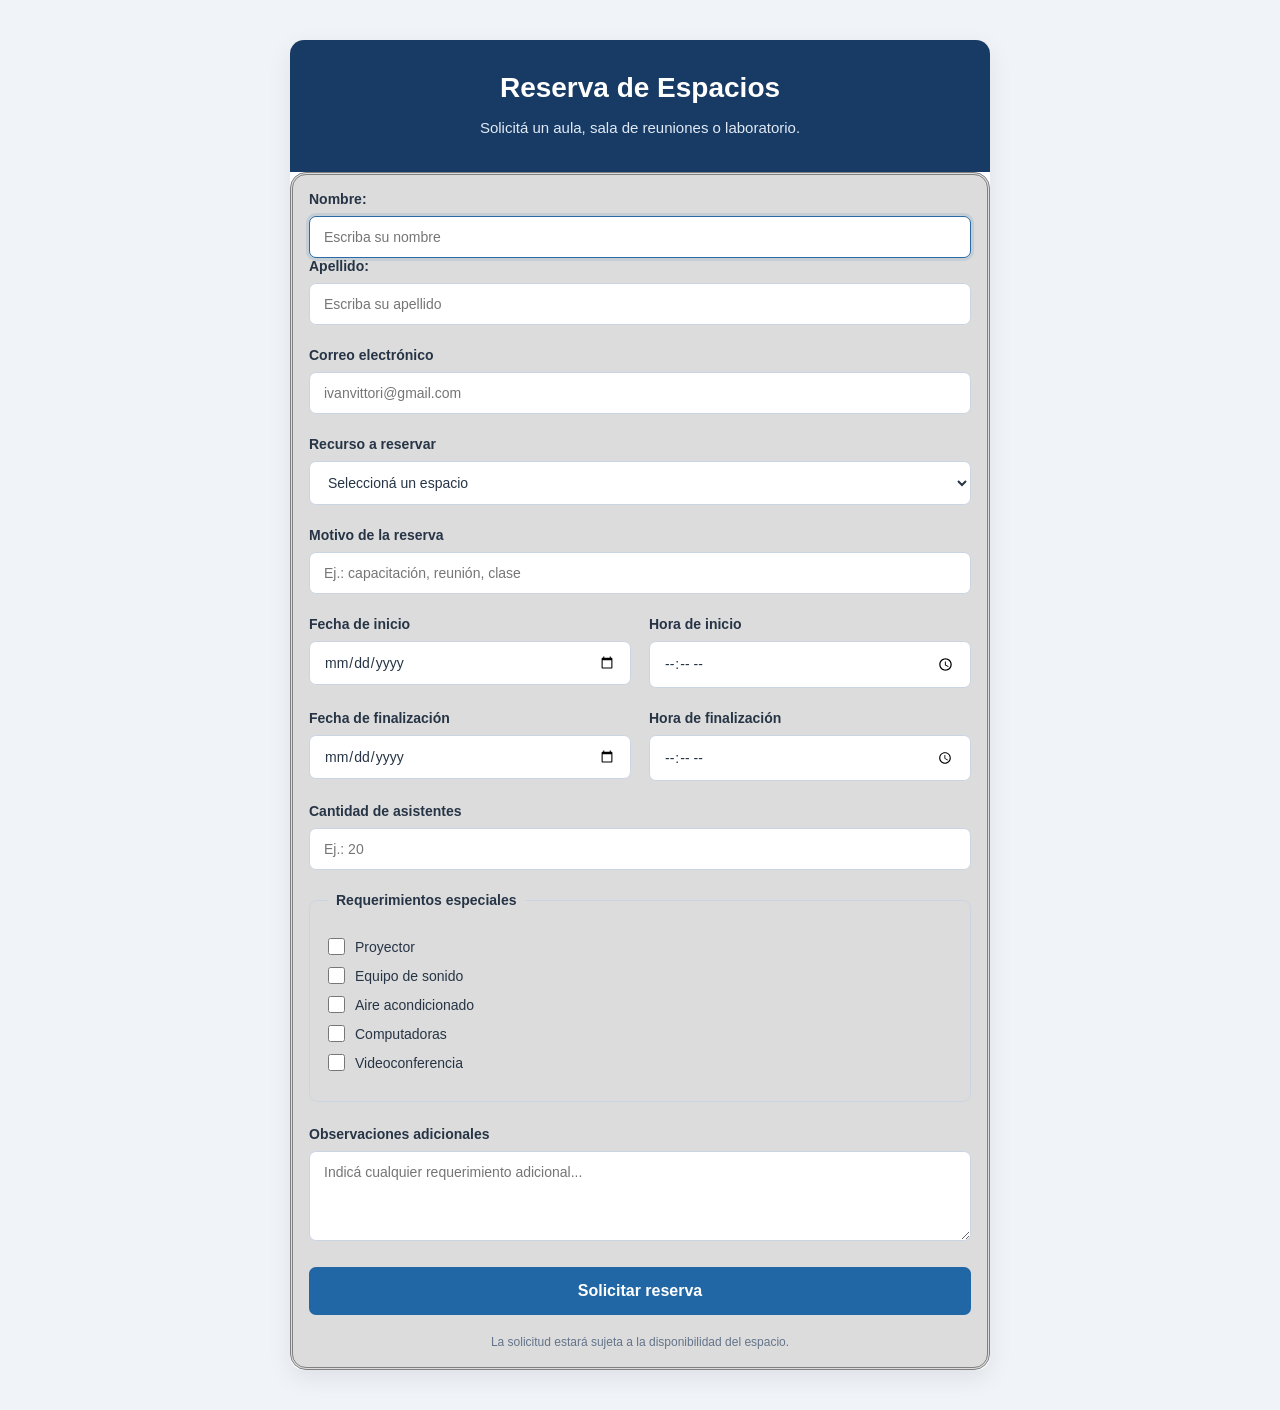
<file: TP Formularios - Vittori/index.html>
<!DOCTYPE html>
<html lang="es">

<head>
    <title>Formulario - Reserva de Espacios / Aulas / Aulas de Cómputo</title>
    <meta charset="UTF-8">
    <link rel="icon" type="image/png" href="imagenes/imagesformulario.jpg">
    <link rel="stylesheet" type="text/css" href="Estilos/estilos.css">
</head>

<body>

    <main class="contenedor">
        
        <header class="encabezado">
            <h1>Reserva de Espacios</h1>
            <p>Solicitá un aula, sala de reuniones o laboratorio.</p>
        </header>

        <form name="FormPrincipal" action="index.html" method="get" accept-charset="UTF-8">

            <div class="campo">
                <label for="nombre">Nombre: </label>
                <input type="text" name="nombre" id="nombre"
                placeholder="Escriba su nombre"
                size="25"
                autofocus>

                <label for="apellido">Apellido: </label>
                <input type="text" name="apellido" id="apellido"
                placeholder="Escriba su apellido"
                size="25"
                autofocus>
            </div>

            <div class="campo">
                <label for="email">Correo electrónico</label>
                <input type="email" id="email" name="email" placeholder="ivanvittori@gmail.com" required>
            </div>

            <div class="campo">
                <label for="recurso">Recurso a reservar</label>
                <select id="recurso" name="recurso" required>
                    <option value="">Seleccioná un espacio</option>
                    <option value="aula">Aula</option>
                    <option value="sala">Sala de reuniones</option>
                    <option value="computo">Aula de cómputo</option>
                    <option value="laboratorio">Laboratorio</option>
                    <option value="auditorio">Auditorio</option>
                </select>
            </div>

            <div class="campo">
                <label for="motivo">Motivo de la reserva</label>
                <input type="text" id="motivo" name="motivo"
                       placeholder="Ej.: capacitación, reunión, clase"
                       required>
            </div>

            <div class="fila">
                <div class="campo">
                    <label for="fecha-inicio">Fecha de inicio</label>
                    <input type="date" id="fecha-inicio"
                           name="fecha_inicio" required>
                </div>

                <div class="campo">
                    <label for="hora-inicio">Hora de inicio</label>
                    <input type="time" id="hora-inicio"
                           name="hora_inicio" required>
                </div>
            </div>

            <div class="fila">
                <div class="campo">
                    <label for="fecha-fin">Fecha de finalización</label>
                    <input type="date" id="fecha-fin"
                           name="fecha_fin" required>
                </div>

                <div class="campo">
                    <label for="hora-fin">Hora de finalización</label>
                    <input type="time" id="hora-fin"
                           name="hora_fin" required>
                </div>
            </div>

            <div class="campo">
                <label for="asistentes">Cantidad de asistentes</label>
                <input type="number" id="asistentes"
                       name="asistentes" min="1"
                       placeholder="Ej.: 20" required>
            </div>

            <fieldset class="requerimientos">
                <legend>Requerimientos especiales</legend>

                <label class="opcion">
                    <input type="checkbox" name="requerimientos[]"
                           value="proyector">
                    Proyector
                </label>

                <label class="opcion">
                    <input type="checkbox" name="requerimientos[]"
                           value="sonido">
                    Equipo de sonido
                </label>

                <label class="opcion">
                    <input type="checkbox" name="requerimientos[]"
                           value="aire">
                    Aire acondicionado
                </label>

                <label class="opcion">
                    <input type="checkbox" name="requerimientos[]"
                           value="computadoras">
                    Computadoras
                </label>

                <label class="opcion">
                    <input type="checkbox" name="requerimientos[]"
                           value="videoconferencia">
                    Videoconferencia
                </label>
            </fieldset>

            <div class="campo">
                <label for="observaciones">
                    Observaciones adicionales
                </label>
                <textarea id="observaciones" name="observaciones"
                          rows="4"
                          placeholder="Indicá cualquier requerimiento adicional..."></textarea>
            </div>

            <button type="submit">Solicitar reserva</button>

            <p class="nota">
                La solicitud estará sujeta a la disponibilidad del espacio.
            </p>

        </form>

    </main>

</body>
</html>
</file>
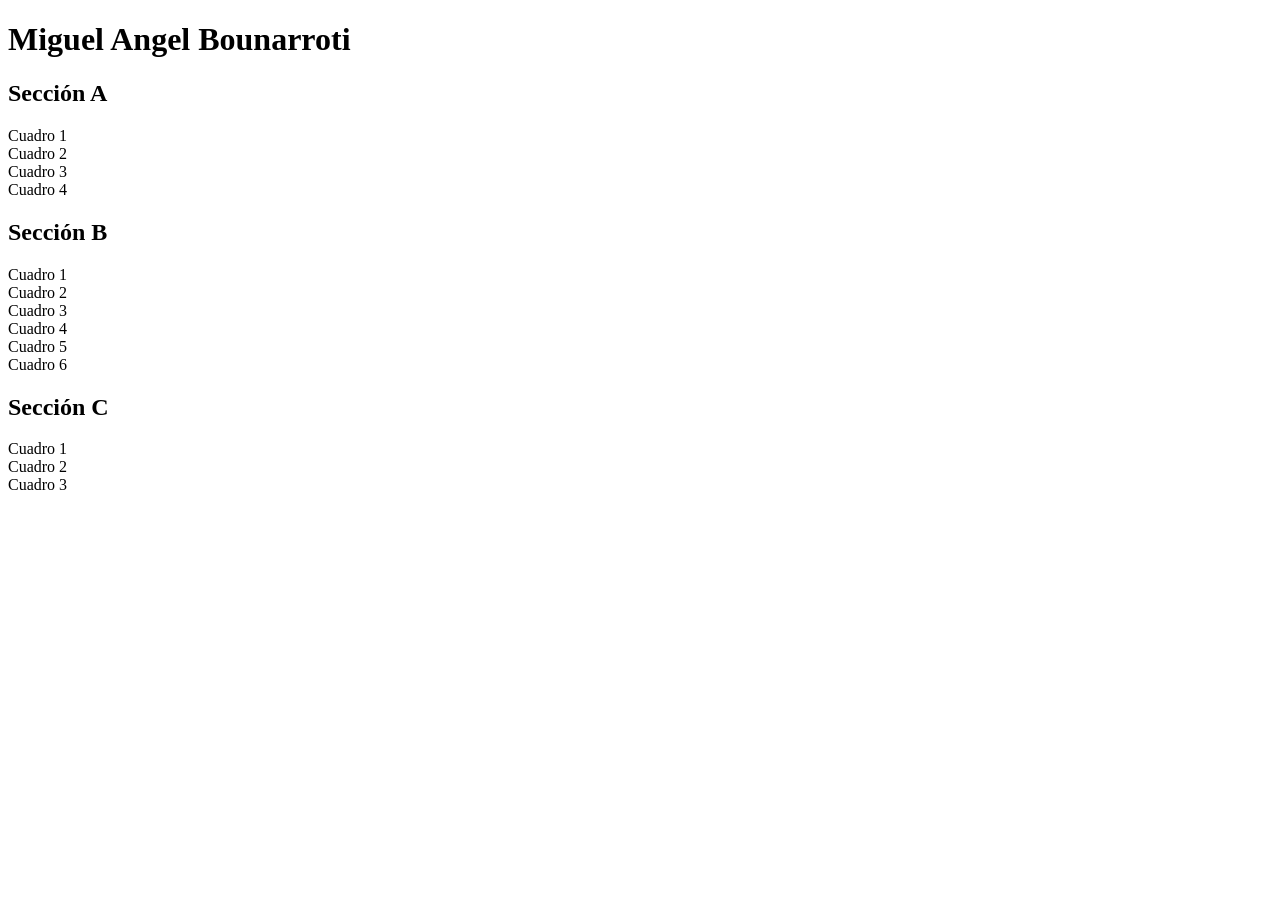
<file: Vittori - Artista/index.html>
<!DOCTYPE html>
<html lang="es">
<head>
  <meta charset="UTF-8">
  <meta name="viewport">
  <title>Miguel Angel Bounarroti</title>
</head>

<body>
  <header>
    <h1>Miguel Angel Bounarroti</h1>
  </header>

  <main>
    <section>
      <h2>Sección A</h2>
      <div>Cuadro 1</div>
      <div>Cuadro 2</div>
      <div>Cuadro 3</div>
      <div>Cuadro 4</div>
    </section>

    <section>
      <h2>Sección B</h2>
      <div>Cuadro 1</div>
      <div>Cuadro 2</div>
      <div>Cuadro 3</div>
      <div>Cuadro 4</div>
      <div>Cuadro 5</div>
      <div>Cuadro 6</div>
    </section>

    <section>
      <h2>Sección C</h2>
      <div>Cuadro 1</div>
      <div>Cuadro 2</div>
      <div>Cuadro 3</div>
    </section>
  </main>
</file>
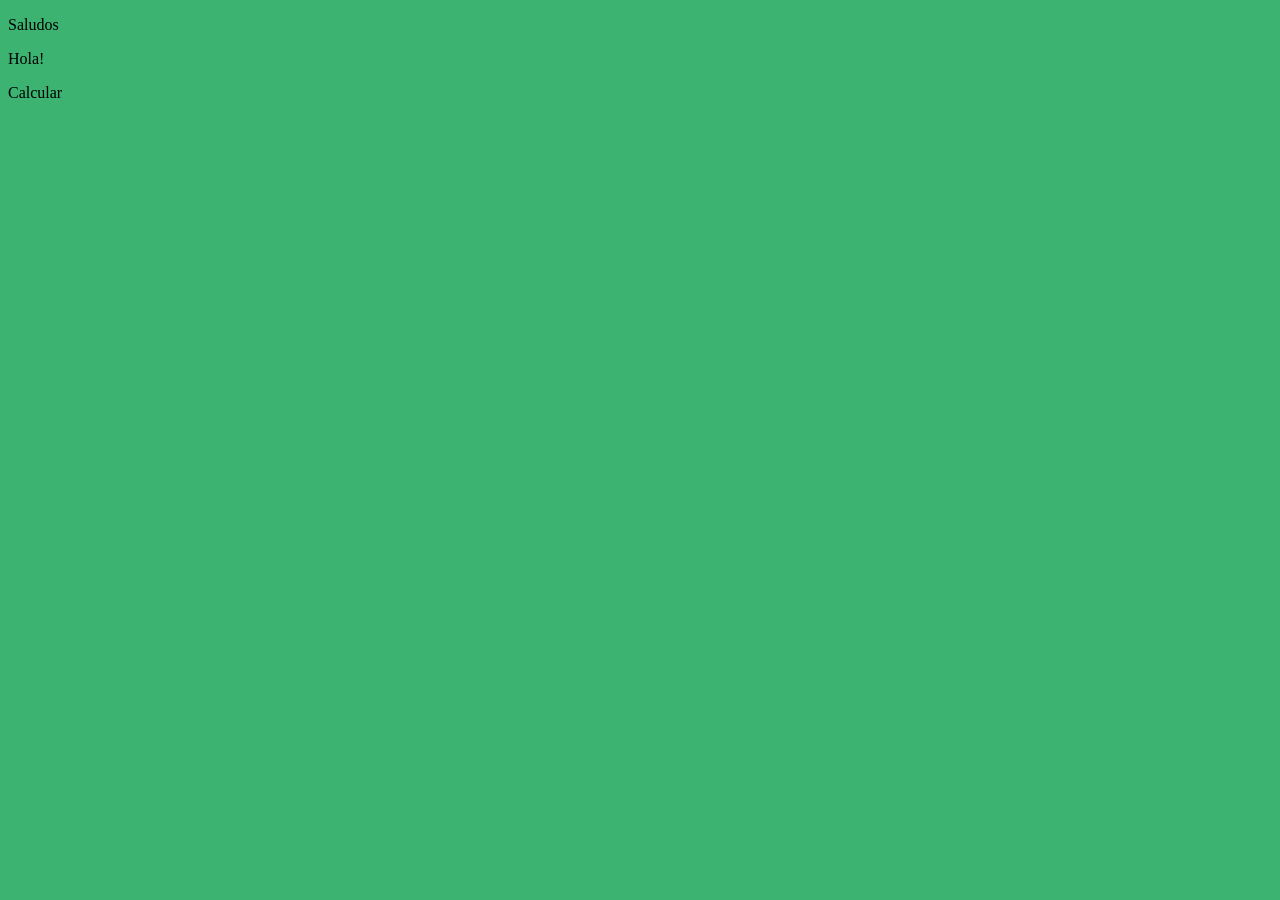
<file: Vittori - JS Introduccion/index.html>
<!DOCTYPE html>
<html lang="es-ar">

<head>
    <title>JavaScript</title>
    <meta charset="UTF-8"/>
    <link rel="stylesheet" href="Estilo/estilo.css">
    <script>
        alert ("Hola Mundo");
    </script>
</head>

<body>
    <script src="prueba.js" async>
        console.log()
        alert ("Hola Mundo");    
    </script>
    <p onclick="alert('Hola!');"> Saludos </p>

    <p onclick="Bienvenido()"> Hola! </p>

    <p onclick="calcular()"> Calcular </p>

</body>

</html>
</file>
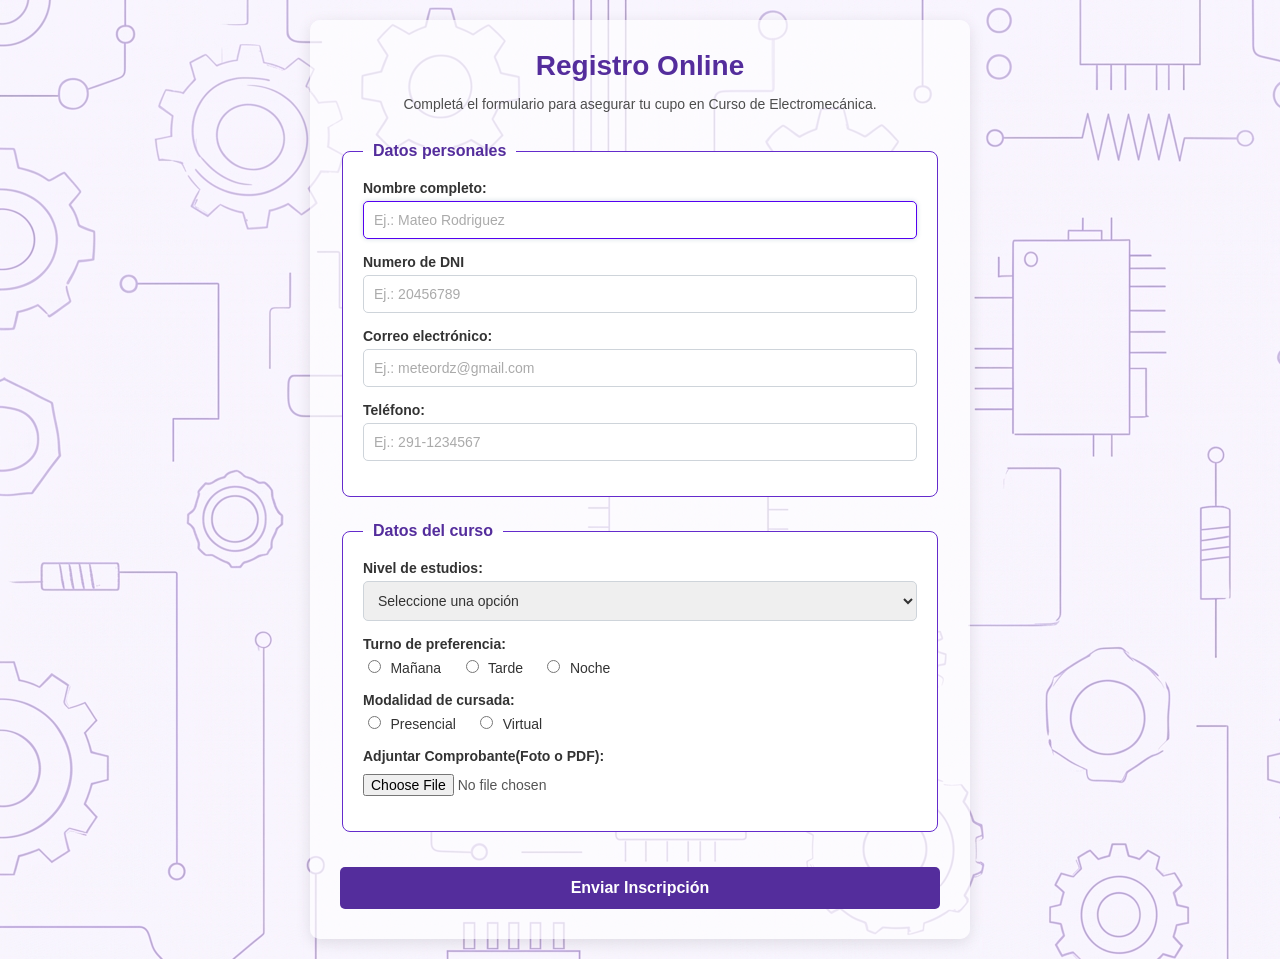
<file: Formulario/Formulario/index.html>
<!DOCTYPE html>
<html lang="es">

<head>
    <meta charset="UTF-8">
    <title>Inscripción - Electromecánica</title>
    <link rel="stylesheet" href="style.css">
    <link rel="shortcut icon" href="img/icono.png" >
</head>

<body>

    <div class="formulario">
        <h2>Registro Online</h2>
        <p class="subtitulo">Completá el formulario para asegurar tu cupo en Curso de Electromecánica.</p>

        <form name="formularioInscripcion" action="mailto:nachoparedes82@gmail.com" method="post" enctype="text/plain">
            <fieldset>
                <legend>Datos personales</legend>

                <div class="grupo-input">
                    <label for="nombre">Nombre completo:</label>
                    <input  class="texto" type="text" id="nombre" name="nombre" placeholder="Ej.: Mateo Rodriguez" autofocus required>
                </div>

                <div class="grupo-input">
                    <label for="nombre">Numero de DNI</label>
                    <input class="texto" type="text" id="dni" name="dni" placeholder="Ej.: 20456789" required>
                </div>

                <div class="grupo-input">
                    <label for="email">Correo electrónico:</label>
                    <input class="texto" type="email" id="email" name="email" placeholder="Ej.: meteordz@gmail.com" required>
                </div>

                <div class="grupo-input">
                    <label for="telefono">Teléfono:</label>
                    <input class="texto" type="tel" id="telefono" name="telefono" placeholder="Ej.: 291-1234567" required>
                </div>

            </fieldset>


            <fieldset>
                <legend>Datos del curso</legend>

                <div class="grupo-input">
                    <label for="estudios">Nivel de estudios:</label>
                    <select class="texto" id="estudios" name="nivel_estudios" required>
                        <option value="">Seleccione una opción</option>
                        <option value="secundario">Secundario</option>
                        <option value="terciario">Terciario / Técnico</option>
                        <option value="universitario">Universitario</option>
                    </select>
                </div>

                <div class="grupo-input">
                    <label>Turno de preferencia:</label>
                    <div class="opciones-radio">
                        <input type="radio" id="manana" name="turno" value="mañana" required>
                        <label for="manana">Mañana</label>

                        <input type="radio" id="tarde" name="turno" value="tarde">
                        <label for="tarde">Tarde</label>

                        <input type="radio" id="noche" name="turno" value="noche">
                        <label for="noche">Noche</label>
                    </div>
                </div>

                <div class="grupo-input">
                    <label>Modalidad de cursada:</label>
                    <div class="opciones-radio">
                        <input type="radio" id="presencial" name="modalidad" value="presencial" required>
                        <label for="presencial">Presencial</label>

                        <input type="radio" id="virtual" name="modalidad" value="virtual">
                        <label for="virtual">Virtual</label>
                    </div>
                </div>

                <div class="grupo-input">
                    <label for="archivo">Adjuntar Comprobante(Foto o PDF):</label>
                    <input type="file" id="archivo" name="comprobante_dni" accept=".jpg, .jpeg, .png, .pdf" required>
                </div>
            </fieldset>

            <input class="boton" type="submit" value="Enviar Inscripción">
        </form>
    </div>

</body>
</html>
</file>
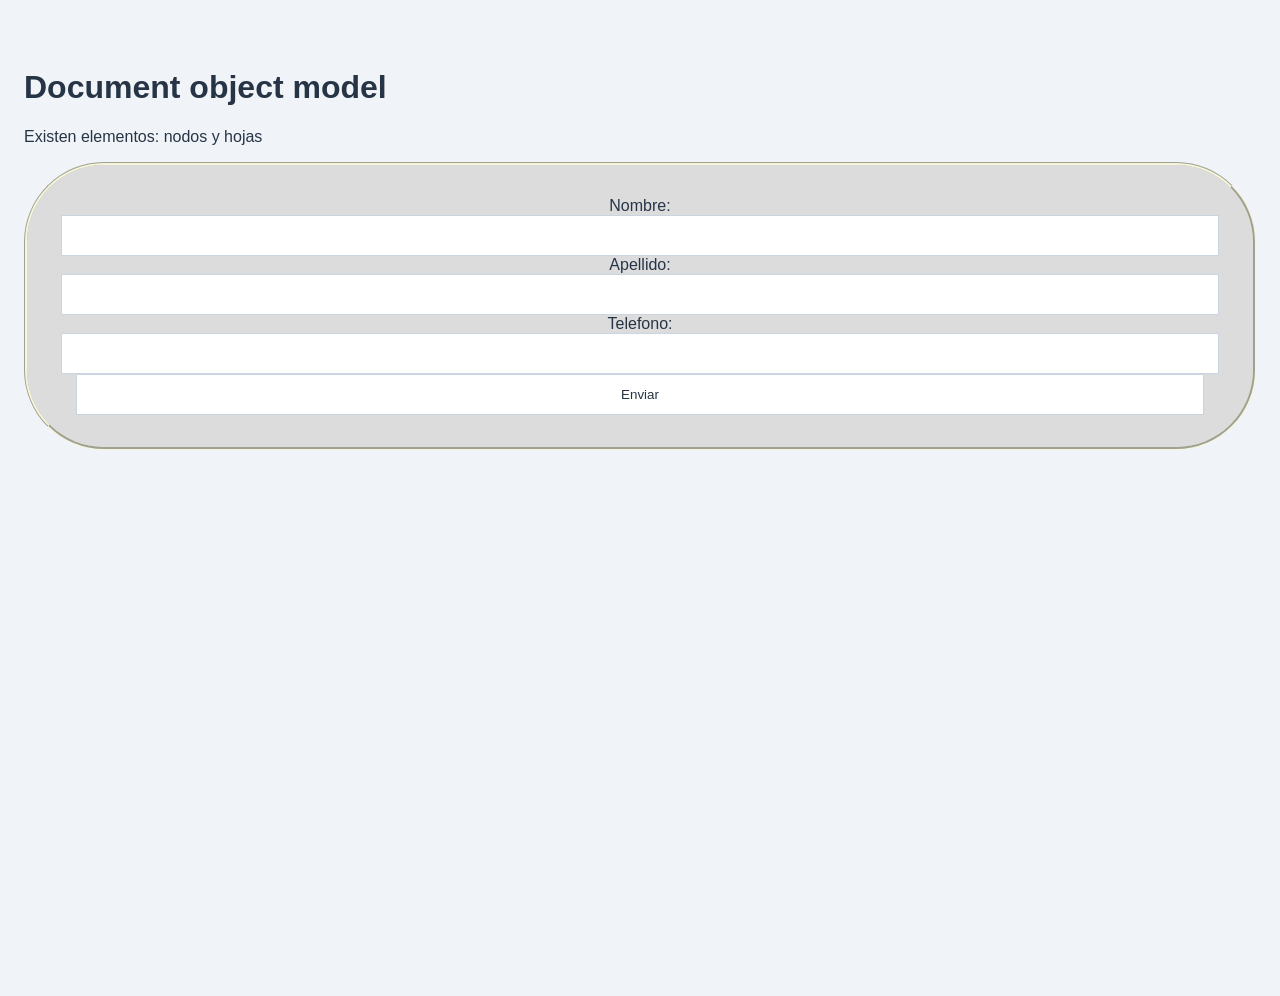
<file: Vittori - JS Introduccion/dom uso/index.html>
<!DOCTYPE html>
<html lang="es-ex">
    <head>
        <title>DOM</title>
        <meta charset="UTF-8">
        <link href="estilos/estilo.css" rel="Stylesheet"> 
        <script src="script.js"> </script> 
    </head>
    <body>
        <h1> Document object model </h1>
        <p> Existen elementos: nodos y hojas</p>

        <form>
            <label for="nombre"> Nombre: </label>
            <input type:"text" id="nombre" name="nombre"/>
            <label for="apellido"> Apellido: </label>
            <input type:"text" id="apellido" name="apellido"/>
            <label for="telefono"> Telefono: </label>
            <input type:"text" id="telefono" name="telefono"/>
            <input type="button" value="Enviar" onclick="datos()">
        </form>
    </body>
</html>
</file>
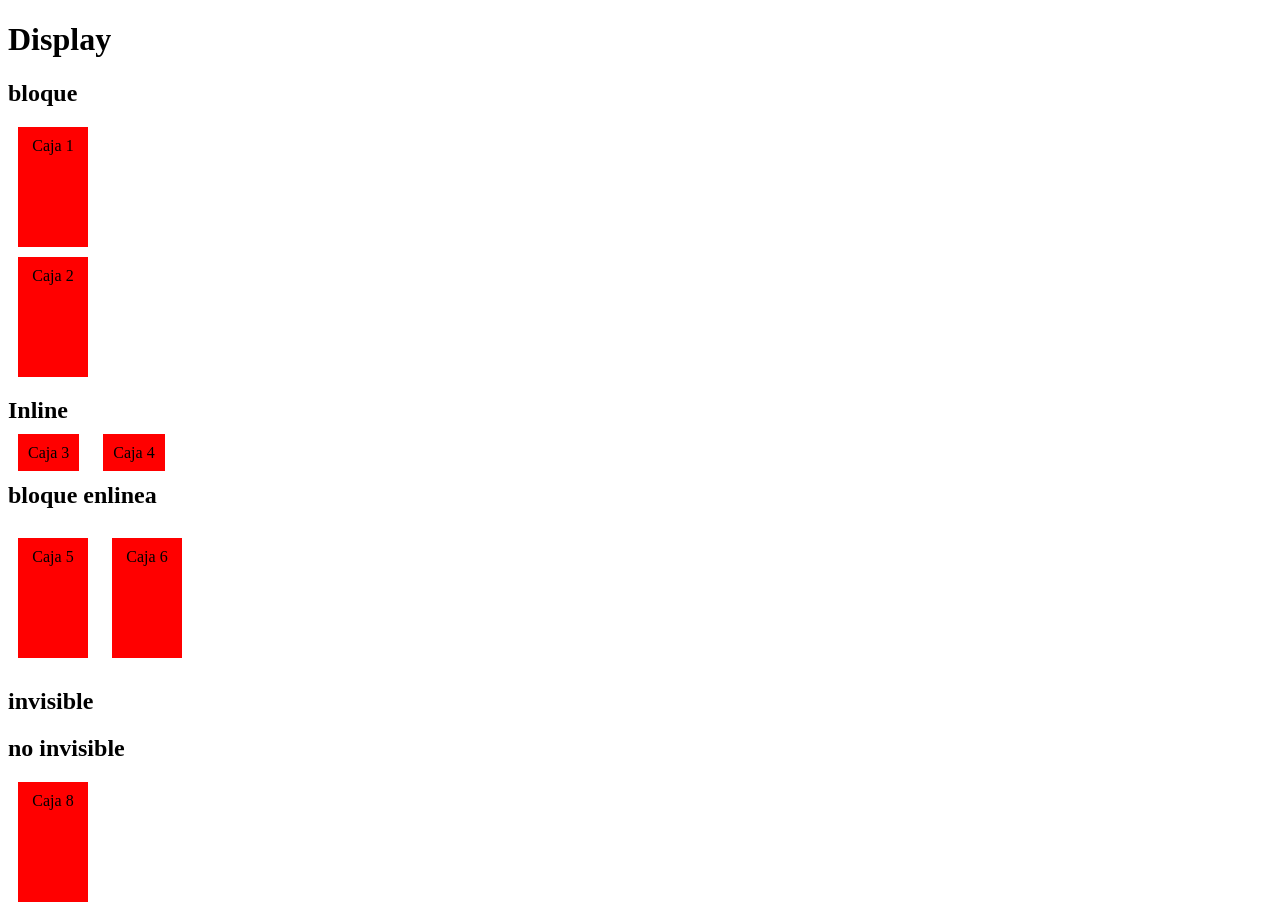
<file: Vittori - Display/display.html>
<!DOCTYPE html>
<html lang="es">
    <head> 
        <meta charset="UTF-8">
        <title>Display</title>
        <link href="css/estilodisplay.css" rel="Stylesheet">
    </head>
<body>
    <h1>Display</h1>
    <h2>bloque</h2>
    <div class="caja bloque">Caja 1</div>
    <div class="caja bloque">Caja 2</div>
    <h2>Inline</h2>
    <div class="caja enlinea">Caja 3</div>
    <div class="caja enlinea">Caja 4</div>
    <h2>bloque enlinea</h2>
    <div class="caja bloqueenlinea">Caja 5</div>
    <div class="caja bloqueenlinea">Caja 6</div>
    <h2>invisible</h2>
    <div class="caja invisible">Caja 7</div>
    <h2>no invisible</h2>
    <div class="caja no_invisible">Caja 8</div>
</body>
</html>
</file>
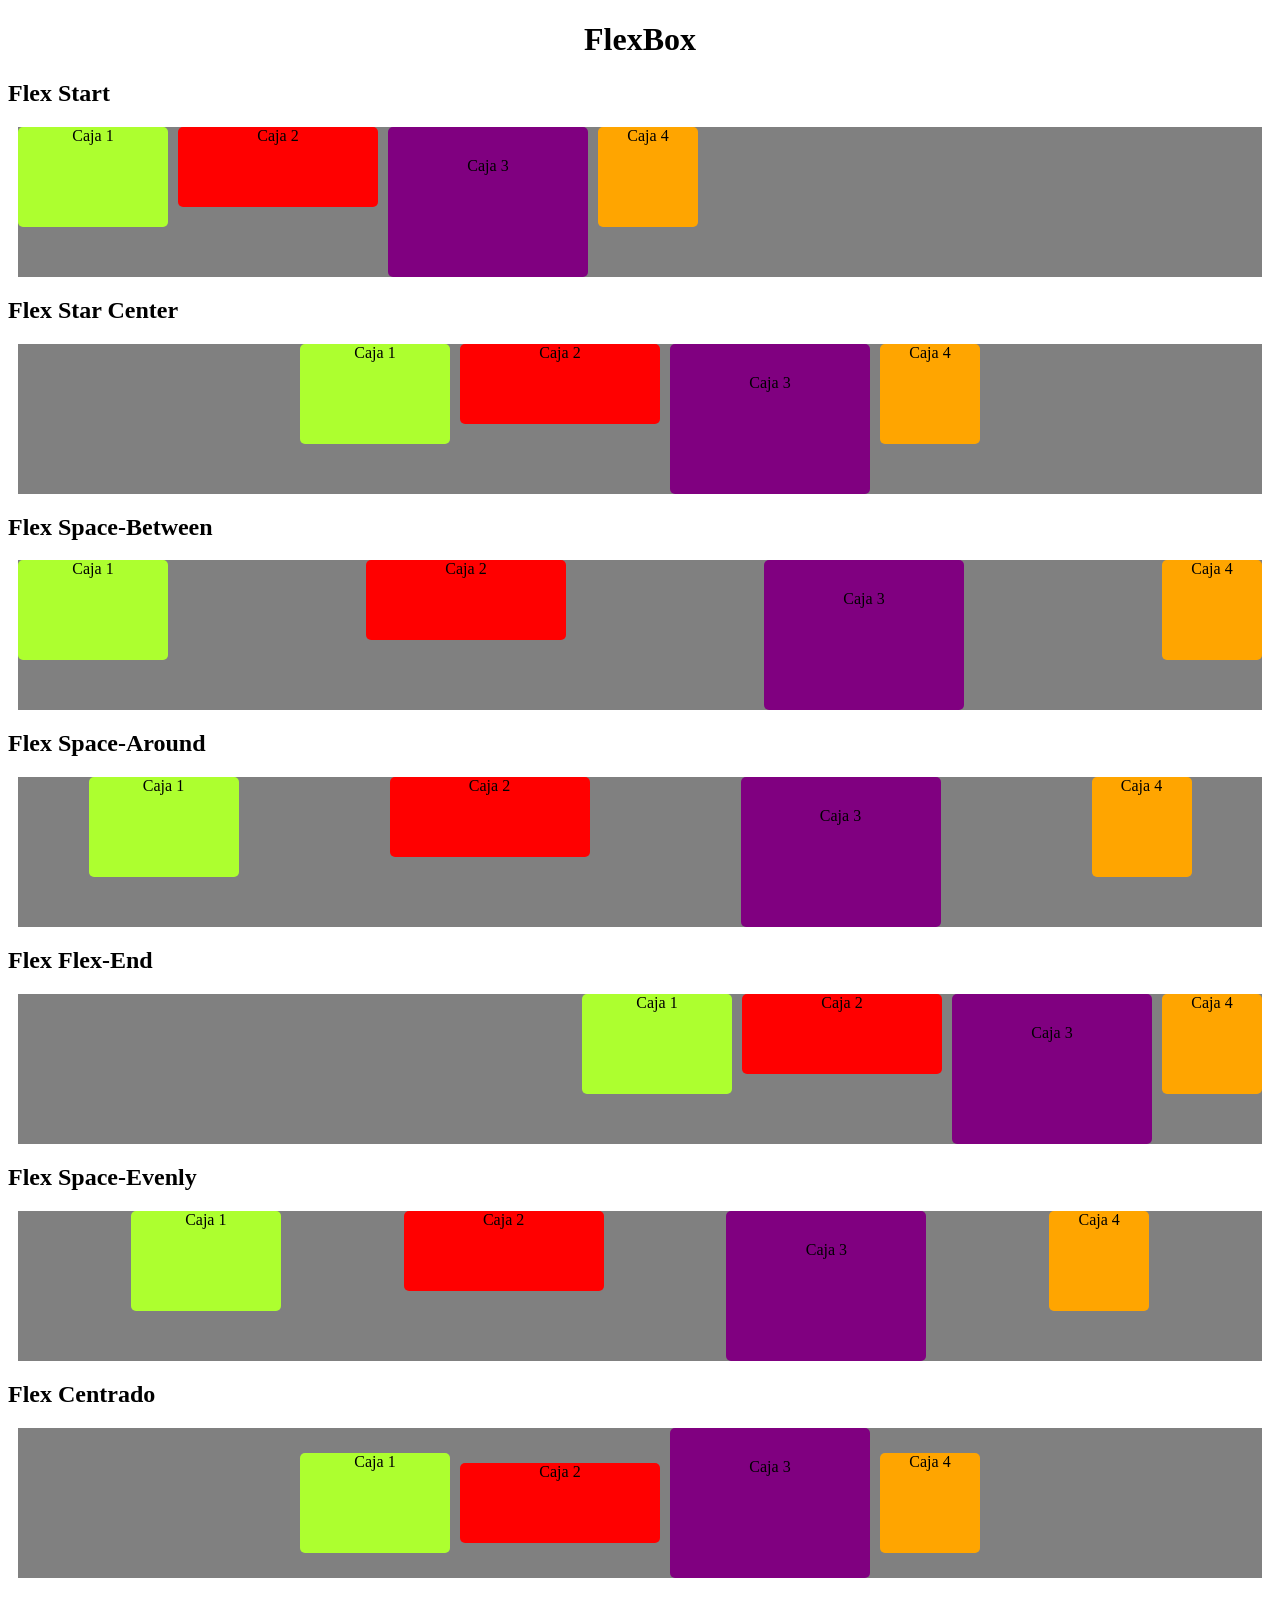
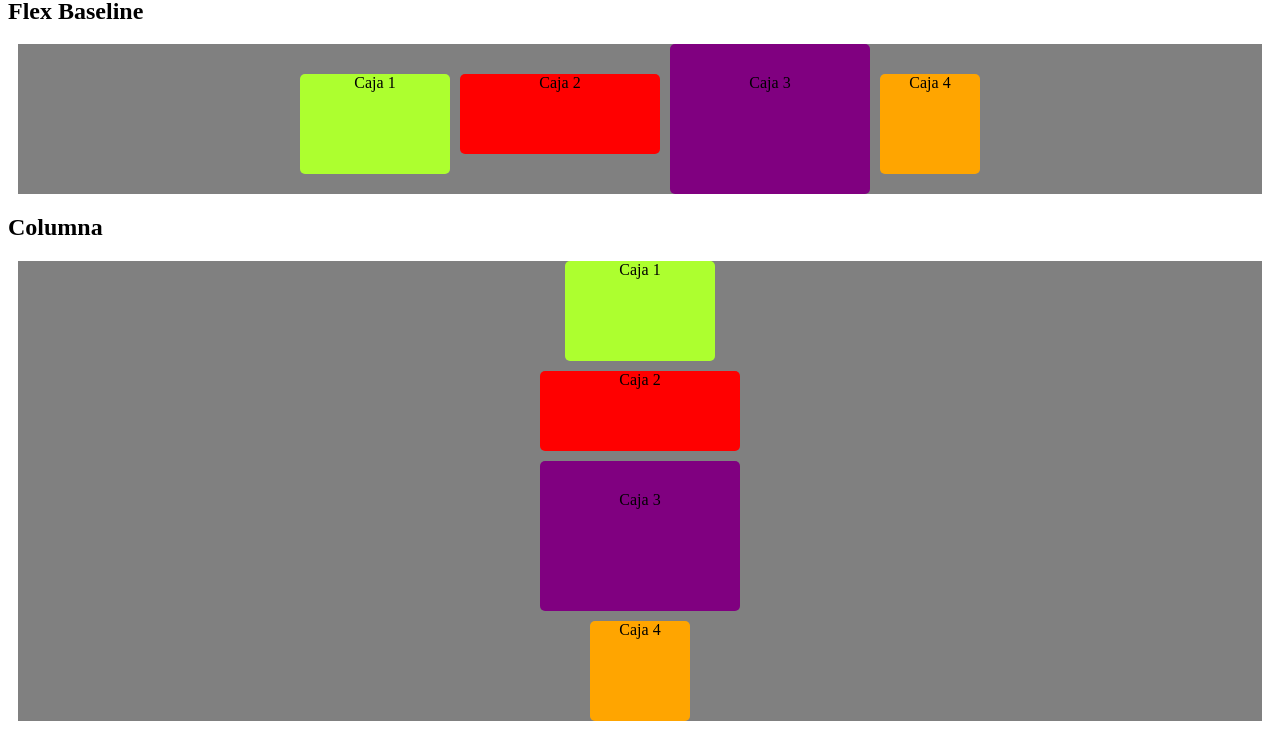
<file: Vittori - Display/flexbox.html>
<!DOCTYPE html>
<html lang="es">
    <head> 
        <meta charset="UTF-8">
        <title>Flex</title>
        <link href="css/estiloflex.css" rel="Stylesheet">
    </head>
    <body>
    <h1>FlexBox</h1>

    <h2>Flex Start</h2>
    <div class="contenedor jc1">
        <div class="item c1">Caja 1</div>
        <div class="item c2">Caja 2</div>
        <div class="item c3">Caja 3</div>
        <div class="item c4">Caja 4</div>
    </div>

    <h2>Flex Star Center</h2>
    <div class="contenedor jc2">
        <div class="item c1">Caja 1</div>
        <div class="item c2">Caja 2</div>
        <div class="item c3">Caja 3</div>
        <div class="item c4">Caja 4</div>
    </div>

    <h2>Flex Space-Between</h2>
    <div class="contenedor jc3">
        <div class="item c1">Caja 1</div>
        <div class="item c2">Caja 2</div>
        <div class="item c3">Caja 3</div>
        <div class="item c4">Caja 4</div>
    </div>

    <h2>Flex Space-Around</h2>
    <div class="contenedor jc4">
        <div class="item c1">Caja 1</div>
        <div class="item c2">Caja 2</div>
        <div class="item c3">Caja 3</div>
        <div class="item c4">Caja 4</div>
    </div>

    <h2>Flex Flex-End</h2>
    <div class="contenedor jc5">
        <div class="item c1">Caja 1</div>
        <div class="item c2">Caja 2</div>
        <div class="item c3">Caja 3</div>
        <div class="item c4">Caja 4</div>
    </div>

    <h2>Flex Space-Evenly</h2>
    <div class="contenedor jc6">
        <div class="item c1">Caja 1</div>
        <div class="item c2">Caja 2</div>
        <div class="item c3">Caja 3</div>
        <div class="item c4">Caja 4</div>
    </div>

    <h2>Flex Centrado</h2>
    <div class="contenedor jc7">
        <div class="item c1">Caja 1</div>
        <div class="item c2">Caja 2</div>
        <div class="item c3">Caja 3</div>
        <div class="item c4">Caja 4</div>
    </div>

    <h2>Flex Baseline</h2>
    <div class="contenedor jc8">
        <div class="item c1">Caja 1</div>
        <div class="item c2">Caja 2</div>
        <div class="item c3">Caja 3</div>
        <div class="item c4">Caja 4</div>
    </div>

    <h2>Columna</h2>
    <div class="contenedor jc9">
        <div class="item c1">Caja 1</div>
        <div class="item c2">Caja 2</div>
        <div class="item c3">Caja 3</div>
        <div class="item c4">Caja 4</div>
    </div>
</body>
</html>
</file>
<file: TP Formularios - Vittori/Estilos/estilos.css>
* {
    margin: 0;
    padding: 0;
    box-sizing: border-box;
}

body {
    font-family: Arial, Helvetica, sans-serif;
    background-color: #f0f4f8;
    color: #263445;
    min-height: 100vh;
    padding: 40px 16px;
}

/* Contenedor principal */
.contenedor {
    max-width: 700px;
    margin: 0 auto;
    background-color: #ffffff;
    border-radius: 14px;
    overflow: hidden;
    box-shadow: 0 8px 25px rgba(0, 0, 0, 0.08);
}

/* Encabezado */
.encabezado {
    background-color: #173b65;
    color: white;
    text-align: center;
    padding: 32px 24px;
}

.encabezado h1 {
    font-size: 28px;
    margin-bottom: 12px;
}

.encabezado p {
    font-size: 15px;
    line-height: 1.6;
    color: #e1eaf5;
}

/* Formulario */
form {
    background-color: gainsboro;
    width:auto;
    border-radius: 1em;
    border-style:double;
    border-color:gray;
    padding: 1em;
}

.campo {
    margin-bottom: 22px;
    flex: 1;
    min-width: 0;
}

.campo label {
    display: block;
    font-size: 14px;
    font-weight: bold;
    margin-bottom: 9px;
}

input:not([type="checkbox"]),
select,
textarea {
    width: 100%;
    padding: 12px 14px;
    border: 1px solid #cbd5e1;
    border-radius: 7px;
    background-color: #ffffff;
    color: #263445;
    font-size: 14px;
    font-family: inherit;
    transition: border-color 0.2s, box-shadow 0.2s;
}

/* Efecto al seleccionar un campo */
input:focus,
select:focus,
textarea:focus {
    outline: none;
    border-color: #2869a6;
    box-shadow: 0 0 0 3px rgba(40, 105, 166, 0.12);
}

textarea {
    resize: vertical;
}

/* Filas para fechas y horarios */
.fila {
    display: flex;
    gap: 18px;
}

/* Requerimientos especiales */
.requerimientos {
    border: 1px solid #cbd5e1;
    border-radius: 8px;
    padding: 18px;
    margin-bottom: 24px;
}

.requerimientos legend {
    padding: 0 8px;
    font-size: 14px;
    font-weight: bold;
}

.opcion {
    display: flex;
    align-items: center;
    gap: 10px;
    margin: 12px 0;
    font-size: 14px;
    cursor: pointer;
}

.opcion input[type="checkbox"] {
    width: 17px;
    height: 17px;
    accent-color: #2166a5;
    cursor: pointer;
}

/* Botón de envío */
button {
    width: 100%;
    padding: 15px;
    background-color: #2166a5;
    color: white;
    border: none;
    border-radius: 7px;
    font-size: 16px;
    font-weight: bold;
    cursor: pointer;
    transition: background-color 0.3s;
}

button:hover {
    background-color: #174a7a;
}

/* Nota informativa */
.nota {
    text-align: center;
    color: #64748b;
    font-size: 12px;
    margin-top: 18px;
    line-height: 1.5;
}

/* Diseño adaptable a celulares */
@media (max-width: 520px) {
    body {
        padding: 15px 10px;
    }

    .encabezado {
        padding: 25px 16px;
    }

    .encabezado h1 {
        font-size: 23px;
    }

    form {
        padding: 22px 18px;
    }

    .fila {
        flex-direction: column;
        gap: 0;
    }
}
</file>
<file: Vittori - JS Introduccion/Estilo/estilo.css>
body {
    background-color: mediumseagreen;
}
</file>
<file: Formulario/Formulario/style.css>
body {
    font-family: Arial, sans-serif;
    background-image: url(img/fondo.jpg);
    background-repeat: repeat;
    background-size: auto;
    margin: 0;
    padding: 20px;
    box-sizing: border-box;

    display: flex;
    justify-content: center;
    align-items: center;
    min-height: 100vh;

}


.formulario {
    background-color: #ffffffa1;
    width: 100%;
    max-width: 600px;
    padding: 30px;
    border-radius: 10px;
    box-shadow: 0 4px 15px rgba(0, 0, 0, 0.1);
}


h2 {
    color: #542d9c;
    text-align: center;
    margin-top: 0;
    margin-bottom: 5px;
    font-size: 28px;
}

.subtitulo {
    text-align: center;
    color: #4d4d4d;
    margin-bottom: 30px;
    font-size: 14px;
}


fieldset {
    border: 1px solid #642bcc;
    border-radius: 8px;
    padding: 20px;
    margin-bottom: 25px;
    background-color: #fff;
}

legend {
    color: #542d9c;
    font-weight: bold;
    padding: 0 10px;
    font-size: 16px;
}


.grupo-input {
    margin-bottom: 15px;
}

label {
    display: block;
    font-weight: bold;
    margin-bottom: 5px;
    color: #333;
    font-size: 14px;
}

.texto {
    width: 100%;
    padding: 10px;
    border: 1px solid #ced4da;
    border-radius: 5px;
    box-sizing: border-box;
    font-family: inherit;
    font-size: 14px;
    color: #333;
}

.texto:focus {
    outline: none;
    border-color: #5401f0;
    box-shadow: 0 0 5px rgba(27, 73, 110, 0.2);
}

::placeholder {
    color: #aaa;
}


.opciones-radio {
    margin-bottom: 10px;
}

.opciones-radio input[type="radio"] {
    margin-right: 5px;
    cursor: pointer;
}

.opciones-radio label {
    display: inline;
    font-weight: normal;
    margin-right: 15px;
    cursor: pointer;
}


.boton {
    background-color: #542d9c;
    color: white;
    border: none;
    padding: 12px 20px;
    font-size: 16px;
    font-weight: bold;
    border-radius: 5px;
    cursor: pointer;
    width: 100%;
    margin-top: 10px;
    transition: background-color 0.3s;
}

.boton:hover {
    background-color: #32195f;
}

input[type="file"] {
    font-size: 14px;
    color: #555;
    margin-top: 5px;
}
</file>
<file: Vittori - JS Introduccion/dom uso/estilos/estilo.css>
body {
    font-family: Arial, Helvetica, sans-serif;
    background-color: #f0f4f8;
    color: #263445;
    min-height: 100vh;
    padding: 40px 16px;
}

form {
    background-color: gainsboro;
    width:auto ;
    border-radius: 5em;
    border-style:groove;
    border-color:beige;
    padding: 2em;
    text-align: center;
}

input {
    width: 97%;
    padding: 12px 14px;
    border: 1px solid #cbd5e1;
    border-radius: auto;
    background-color: #ffffff;
    color: #263445;
    font-size: auto;
    font-family: inherit;
    transition: border-color 0.2s, box-shadow 0.2s;
}

label{
    display: block;
    font-family: Arial, Helvetica, sans-serif;
}
</file>
<file: Vittori - Display/css/estilodisplay.css>
.caja{
    background-color: red;
    border: black;
    width: 50px;
    height: 100px;
    margin: 10px;
    padding: 10px;
    text-align: center;
}

.bloque{display:black;    
}

.enlinea {
    display: inline;
}

.bloqueenlinea{
    display: inline-block;
}

.invisible{
    display: none;
}

.no_visible{
    visibility: hidden;
}
</file>
<file: Vittori - Display/css/estiloflex.css>
.contenedor{
    display: flex;
    background-color: grey;
    min-height: 150px;
    border: 10px;
    margin: 10px;
    padding: 0px;
    gap:10px;

}

.item {
    border-radius: 5px;
    text-align: center;
}

.c1{
    background-color: greenyellow;
    width: 150px;
    height: 100px;
}

.c2{
    background-color: red;
    width: 200px;
    height: 80px;
}

.c3{
    background-color: purple;
    width: 200px;
    height: 120px;
    padding-top: 30px;
    min-height: 120px;
}

.c4{
    background-color: orange;
    width: 100px;
    height: 100px;
}

.jc1{
    justify-content: flex-start;
}

.jc2{
    justify-content: center;
}

.jc3{
    justify-content: space-between;
}

.jc4{
    justify-content: space-around;
}

.jc5{
    justify-content: flex-end;
}

.jc6{
    justify-content: space-evenly;
}

.jc7{
    justify-content: center;
    align-items: center;
}

.jc8{
    justify-content: center;
    align-items: baseline;
}

.jc9{
    flex-direction: column;
    align-items: center;
    min-width: 500;
}

h1{
    text-align: center;
}
</file>
